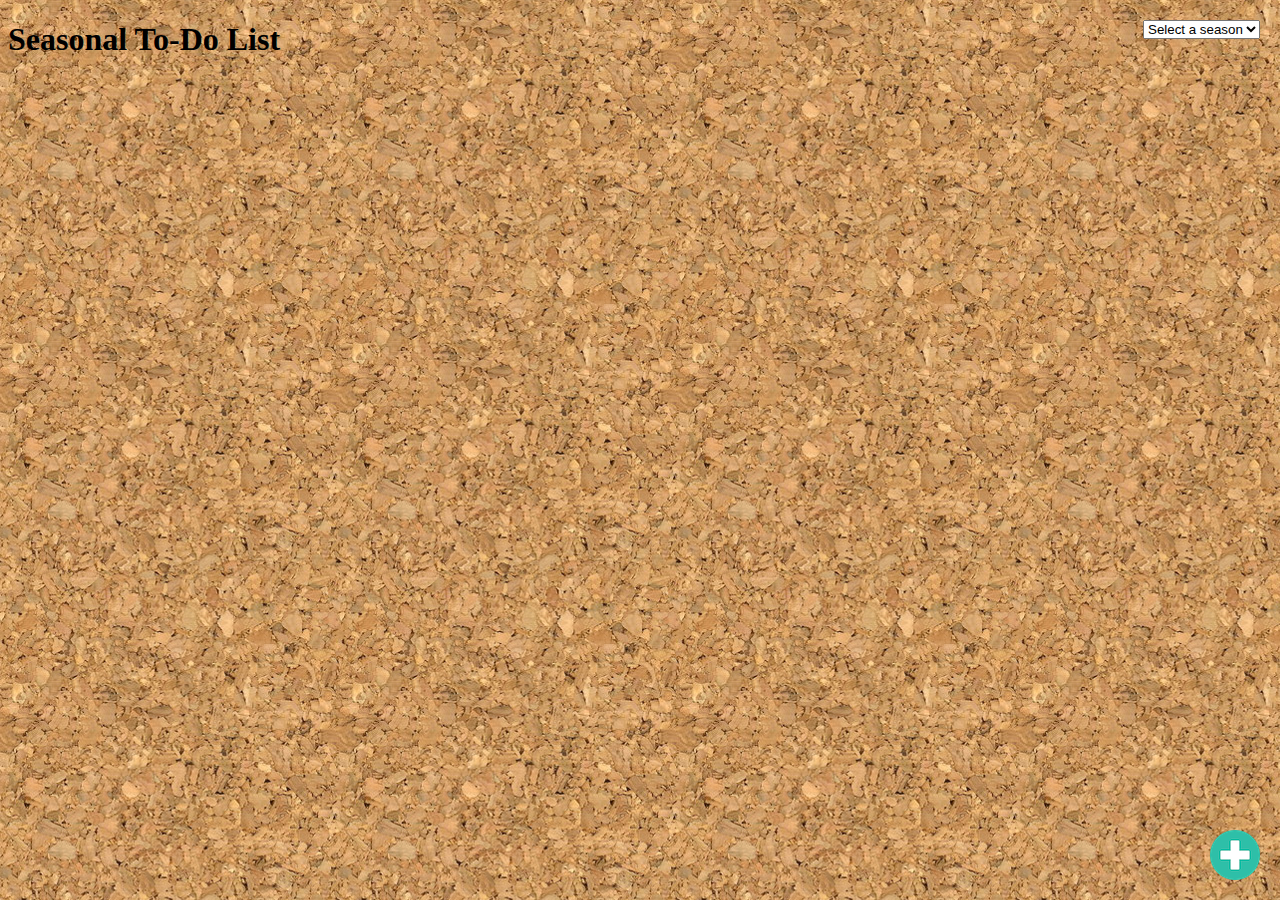
<file: index.html>
<!DOCTYPE html>
<html>
    <head>
        <title>Assignment 05</title>
        <style>
            body {
                background-image: url('images/corkboard.jpg');
            }
            #filter {
                position: absolute;
                top: 20px;
                right: 20px;
            }
            #button_add_event {
                position: absolute;
                bottom: 20px;
                right: 20px;
                width: 50px;
                height: 50px;
            }
            #button_add_event:hover {
                bottom: 15px;
                right: 15px;
                width: 60px;
                height: 60px;
                cursor: pointer;

            }

            #modal_add_event, #modal_edit_event{
                box-sizing: border-box;
                border-radius: 3%;
                padding: 20px;
                width: 300px;
                height: 300px;
                background-color: #fff598;            
                position: absolute;
                top: 50%;
                left: 50%;
                margin-left: -150px;
                margin-top: -200px;
            }

            .modal_content{
                border: solid black;
                box-sizing: border-box;
                border-radius: 3%;
                padding: 20px;
                width: 300px;
                height: auto;
                background-color: #fff598;            
                position: fixed;
                z-index: 1000;
                top: 50%;
                left: 50%;
                margin-left: -150px;
                margin-top: -200px;
            }
            #modal_overlay{
                display: none; 
                position: fixed; 
                top: 0;
                left: 0;
                width: 100%;
                height: 100%;
                z-index: 999;
            }
            #modal_add_event_content, #modal_edit_event_content{
                margin: 5px;
            }
            #content, #editcontent{
                display: flex;
                align-items: center;
            }
            #modal_add_event_title, #modal_edit_event_title{
                margin: 5px;
            }
            #modal_add_event_season, #modal_edit_event_season{
                margin: 5px;
            }
            #modal_add_event_save, #modal_edit_event_save{
                margin: 5px;
            }
            .hidden {
                display: none;
            }
            .item {
                width: 100px;
                height: 100px;
                border: 1px solid black;
                float: left;
                margin: 10px;
                display: flex;
                flex-direction: column;
                align-items: center;
                text-align: center;
                position: relative;
            }
            #button_delete{
                position: absolute;
                top:1px;
                right:1px;
                cursor: pointer;
            }
            .spring {
                background-color: lightgreen;                
            }
            .summer {
                background-color: yellow;
            }
            .fall {
                background-color: orange;
            }
            .winter {
                background-color: lightblue;
            }
        </style>
    </head>
    <body>
        <h1>Seasonal To-Do List</h1>

        <!-- drop down filter
             add new event button
             modal box for adding an event 
             modal box for viewing an event -->

        <select id="filter">
            <option value="">Select a season</option>
            <option value="spring">Spring</option>
            <option value="summer">Summer</option>
            <option value="fall">Fall</option>
            <option value="winter">Winter</option>
        </select>

        <img id="button_add_event" src="images/add_button.png">
        <img id="button_delete" src="images/delete_button.png" class="hidden">
        <img id="button_edit" src="images/edit_button.png" class="hidden">


        <div id="modal_add_event" class="hidden">
            <h2>Add New Event</h2>
            <form>
                <div>
                    <label for="modal_add_event_title">Title:</label>
                    <input type="text" id="modal_add_event_title">
                </div>
                <div>
                    <label for="modal_add_event_season">Season</label>
                    <select id="modal_add_event_season">
                        <option value="">Select a season</option>
                        <option value="spring">Spring</option>
                        <option value="summer">Summer</option>
                        <option value="fall">Fall</option>
                        <option value="winter">Winter</option>
                        
                    </select>
                </div>
                <div id = "content">
                    <label for="modal_add_event_content">Content:</label>
                    <textarea id="modal_add_event_content"></textarea>                    
                </div>
                <div>
                    <p id="error" style = "color: red;"></p>
                    <button id="modal_add_event_save">Save</button>
                    <button id="modal_add_event_cancel">Cancel</button>
                </div>
            </form>
        </div>

        <div id="modal_edit_event" class="hidden">
            <h2>Edit Event</h2>
            <form>
                <div>
                    <label for="modal_edit_event_title">Title:</label>
                    <input type="text" id="modal_edit_event_title">
                </div>
                <div>
                    <label for="modal_edit_event_season">Season</label>
                    <select id="modal_edit_event_season">
                        <option value="spring">Spring</option>
                        <option value="summer">Summer</option>
                        <option value="fall">Fall</option>
                        <option value="winter">Winter</option>
                    </select>
                </div>
                <div id = "editcontent">
                    <label for="modal_edit_event_content">Content:</label>
                    <textarea id="modal_edit_event_content"></textarea>                    
                </div>
                <div>
                    <button id="modal_edit_event_save">Save</button>
                    <button id="modal_edit_event_cancel">Cancel</button>
                </div>
            </form>
        </div>

        <div id="existing_items"></div>
        <div id="modal_overlay"></div>

        <script>
            // DOM queries
            const button_add_event = document.querySelector('#button_add_event');
            const modal_add_event = document.querySelector('#modal_add_event');
            const modal_add_event_cancel = document.getElementById('modal_add_event_cancel');
            const modal_add_event_save = document.getElementById('modal_add_event_save');
            const button_delete = document.querySelector('#button_delete');
            const modal_overlay = document.querySelector('#modal_overlay');
            const filterseason = document.querySelector('#filter');
            const button_edit = document.querySelector('#button_edit');
            const modal_edit_event = document.querySelector('#modal_edit_event');
            const modal_edit_event_save = document.getElementById('modal_edit_event_save');
            const modal_edit_event_cancel = document.getElementById('modal_edit_event_cancel');
            let editing = null;

            filterseason.onchange = function(){
                const selectedSeason = filterseason.value;
                const items = document.querySelectorAll('.item');

                items.forEach(item => {
                    if (selectedSeason === "" || item.classList.contains(selectedSeason)) {
                        item.style.display = "flex"; 
                    } else {
                        item.style.display = "none"; 
                    }
                });
            }
            function showEditModal(item) {
                const title = item.querySelector('strong').textContent;
                const content = item.dataset.content;
                const season = item.classList.contains('spring') ? 'spring' :
                    item.classList.contains('summer') ? 'summer' :
                    item.classList.contains('fall') ? 'fall' : 'winter';

                modal_edit_event.querySelector('#modal_edit_event_title').value = title;
                modal_edit_event.querySelector('#modal_edit_event_content').value = content;
                modal_edit_event.querySelector('#modal_edit_event_season').value = season;

                editing = item;

                modal_edit_event.classList.remove('hidden');
            }

            // Hide modal to edit event
            modal_edit_event_cancel.onclick = function (event) {
                event.preventDefault();
                modal_edit_event.classList.add('hidden');
            };

            

            button_add_event.onclick = function(event) {
                modal_add_event.classList.remove('hidden');
            }
            
            modal_add_event_cancel.onclick = function(event) {
                event.preventDefault();
                modal_add_event.classList.add('hidden');
            }

            let currentTime = new Date();
            let hours = currentTime.getHours();
            let minutes = currentTime.getMinutes();
            let lastAccessedTimestamp = currentTime; 
            
            function showmodalcontent(title, content, season, created, lastAccessedTimestamp){
                let existingModal = document.querySelector('.modal_content');
                if (!existingModal) {
                    existingModal = document.createElement('div');
                    existingModal.classList.add('modal_content');
                    document.body.appendChild(existingModal);
                }
                existingModal.dataset.title = title;
                existingModal.innerHTML = `
                    <strong>${title}</strong><br>
                    <p>${content}</p>
                    <p>Season: ${season}</p>
                    <p>Created: ${created}</p>
                    <p>Last Accessed: ${lastAccessedTimestamp}</p>
                    <button id="closemodal">Close</button>`;

                document.getElementById('modal_overlay').style.display = 'block';
                document.getElementById('closemodal').onclick = function(){
                    existingModal.remove();
                    document.getElementById('modal_overlay').style.display = 'none';
                };
            }

            // Save edited event
            modal_edit_event_save.onclick = function (event) {
                event.preventDefault();

                const title = modal_edit_event.querySelector('#modal_edit_event_title').value;
                const content = modal_edit_event.querySelector('#modal_edit_event_content').value;
                const season = modal_edit_event.querySelector('#modal_edit_event_season').value;

                if (!title || !content || !season) {
                    alert("Please fill in all fields.");
                    return;
                }

                editing.querySelector('strong').textContent = title;
                editing.dataset.content = content;

                editing.classList.remove('spring', 'summer', 'fall', 'winter'); // Remove previous seasons
                editing.classList.add(season);

                const lastAccessedTimestamp = new Date().toLocaleString();
                editing.dataset.lastAccessed = lastAccessedTimestamp;
                
                editing.onclick = function() {
                    showmodalcontent(title, content, season, editing.dataset.created, lastAccessedTimestamp);
                    modal_add_event.classList.add('hidden');
                    modal_edit_event.classList.add('hidden');
                };
                modal_edit_event.classList.add('hidden');
            };

            modal_add_event_save.onclick = function(event) {
                event.preventDefault();

                // access the title 
                const title = document.querySelector('#modal_add_event_title').value;
                // access the season
                const season = document.querySelector('#modal_add_event_season').value;
                // access the content 
                const content = document.querySelector('#modal_add_event_content').value;
                if(!title || !season || !content){
                    error.innerText = "Please completely fill out the form";
                    error.style.color = "red";
                    return;
                }
                error.innerText = "";

                console.log(title, season, content);

                const createdTimestamp = new Date().toLocaleString();
                let lastAccessedTimestamp = createdTimestamp;

                const el = document.createElement('div');
                el.classList.add('item', season);
                el.innerHTML = `<strong>${title}</strong>`;
                el.dataset.content = content;
                el.dataset.created = currentTime;
                el.dataset.lastAccessed = lastAccessedTimestamp;

                const newEditButton = button_edit.cloneNode(true);
                newEditButton.classList.remove('hidden');
                newEditButton.onclick = function(event) {
                    event.stopPropagation();
                    showEditModal(el);
                }

                const newdeletebutton = button_delete.cloneNode(true);
                newdeletebutton.onclick = function(event){
                    event.stopPropagation();
                    document.getElementById('existing_items').removeChild(el);
                    button_delete.classList.add('hidden');
                 //   let existingModal = document.querySelector('.modal_content');
                 //   existingModal.remove();
                    document.getElementById('modal_overlay').style.display = 'none';
                }

                el.appendChild(newdeletebutton);
                el.appendChild(newEditButton);
                document.querySelector('#existing_items').appendChild(el);

                // add to-do item to the DOM
                document.getElementById('existing_items').appendChild(el);
                filterseason.value = "";
                filterseason.onchange();

                el.onmouseover = function(){
                    el.style.cursor= 'pointer';
                    newdeletebutton.classList.remove('hidden');
                }
                el.onmouseout = function(){
                    newdeletebutton.classList.add('hidden');
                }
                el.onclick = function(){
                    
                    lastAccessedTimestamp = new Date().toLocaleString();
                    el.dataset.lastAccessed = lastAccessedTimestamp;

                    showmodalcontent(title, content, season, currentTime, lastAccessedTimestamp);
                    modal_add_event.classList.add('hidden');
                    modal_edit_event.classList.add('hidden');

                }
                
        //clear input
        document.querySelector('#modal_add_event_title').value = '';
        document.querySelector('#modal_add_event_season').value = '';
        document.querySelector('#modal_add_event_content').value = '';      
            };
        </script>
    </body>
</html>
</file>
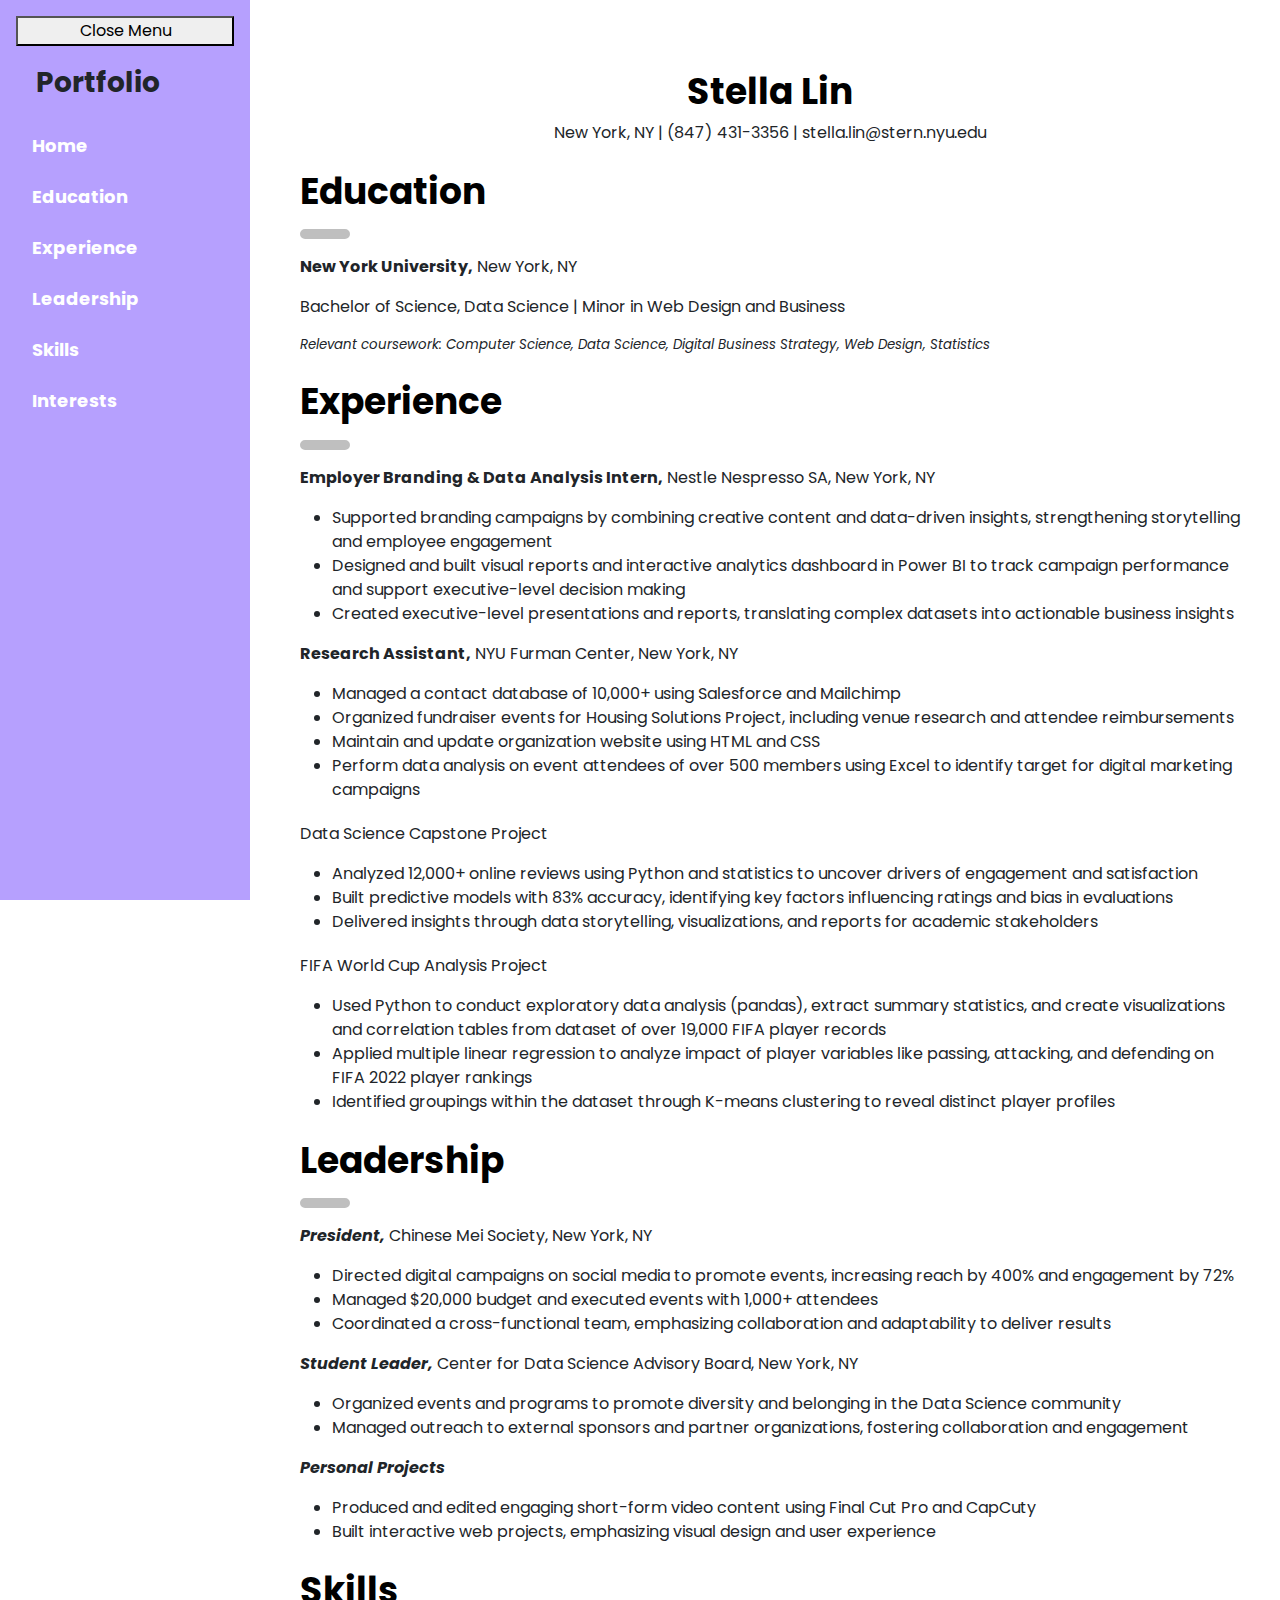
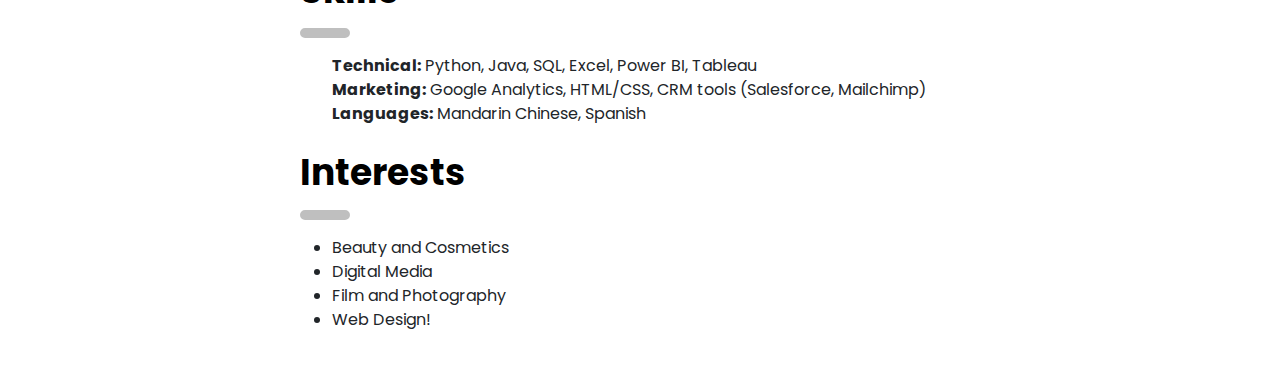
<file: final/resume.html>
<!DOCTYPE html>
<html lang="en">
<head>
<title>Resume</title>
<meta charset="UTF-8">
<meta name="viewport" content="width=device-width, initial-scale=1">
<link rel="stylesheet" href="https://cdn.jsdelivr.net/npm/bootstrap@5.3.3/dist/css/bootstrap.min.css">
<link rel="stylesheet" href="css/index.css">
<link rel="stylesheet" href="https://fonts.googleapis.com/css?family=Poppins">
<script src="https://code.jquery.com/jquery-3.6.0.min.js"></script>

<style>

</style>
</head>

<body>
<!-- Sidebar/menu -->
<button id="openSidebarBtn">☰</button> <!-- Open button outside -->
<nav class="sidebar" id="mySidebar">
  <button id="closeSidebarBtn">Close Menu</button>
  <span class="name"><h3><b>Portfolio</b></h3></span>
  
  <div class="menu">
    <a href="index.html" onclick="closeSidebar()" class="menu-item">Home</a> 
    <a href="#education" onclick="closeSidebar()" class="menu-item">Education</a> 
    <a href="#experience" onclick="closeSidebar()" class="menu-item">Experience</a> 
    <a href="#leadership" onclick="closeSidebar()" class="menu-item">Leadership</a>
    <a href="#skills" onclick="closeSidebar()" class="menu-item">Skills</a>
    <a href="#interest" onclick="closeSidebar()" class="menu-item">Interests</a>
  </div>
</nav>


<!-- Overlay effect when opening sidebar on small screens -->
<div class="overlay" onclick="closeSidebar()" style="cursor:pointer" title="close side menu" id="myOverlay"></div>
<div class="main-content" style="margin-left:300px;margin-right:40px">

<div class="title" id="title" style="text-align: center;">
    <h1 class="section-title" style="font-size: 36px; color: black;"><b>Stella Lin</b></h1>
    <p>New York, NY | (847) 431-3356 | stella.lin@stern.nyu.edu</p>
</div>
  <!-- education -->
  <div class="education" id="education" style="margin-top:25px">
    <h1 class="section-title" style="font-size: 36px; color: black;"><b>Education</b></h1>
    <hr style="width:50px; border:5px solid black; border-radius:5px;">
    <p><b>New York University,</b> New York, NY </p>
    <p>Bachelor of Science, Data Science | Minor in Web Design and Business  
    <p style="font-size:smaller; font-style: italic;">Relevant coursework: Computer Science, Data Science, Digital Business Strategy, Web Design, Statistics</p>
  </div>
  
  <!-- experience -->

  <div class="experience" id="experience" style="margin-top:25px">
    <h1 class="section-title" style="font-size: 36px; color: black;"><b>Experience</b></h1>
    <hr style="width:50px; border:5px solid black; border-radius:5px;">
    <p><b>Employer Branding & Data Analysis Intern,</b> Nestle Nespresso SA, New York, NY</p>
    <ul>
      <li>Supported branding campaigns by combining creative content and data-driven insights, strengthening storytelling
and employee engagement</li>
      <li>Designed and built visual reports and interactive analytics dashboard in Power BI to track campaign performance
and support executive-level decision making</li>
      <li>Created executive-level presentations and reports, translating complex datasets into actionable business insights</li>
    </ul>
    <p><b>Research Assistant,</b> NYU Furman Center, New York, NY</p>
    <ul>
        <li>Managed a contact database of 10,000+ using Salesforce and Mailchimp </li>
        <li> Organized fundraiser events for Housing Solutions Project, including venue research and attendee reimbursements </li> 
        <li>Maintain and update organization website using HTML and CSS </li>
        <li>Perform data analysis on event attendees of over 500 members using Excel to identify target for digital marketing campaigns</li>
    </ul>
  </div>
  <div class="experience" id="experience" style="margin-top:20px">
    <p>Data Science Capstone Project</p>
    <ul>
        <li>Analyzed 12,000+ online reviews using Python and statistics to uncover drivers of engagement and satisfaction</li>
        <li>Built predictive models with 83% accuracy, identifying key factors influencing ratings and bias in evaluations</li> 
        <li>Delivered insights through data storytelling, visualizations, and reports for academic stakeholders</li>
    </ul>
  </div>
  <div class="experience" id="experience" style="margin-top:20px">
    <p>FIFA World Cup Analysis Project</p>
    <ul>
        <li>Used Python to conduct exploratory data analysis (pandas), extract summary statistics, and create visualizations and correlation tables from dataset of over 19,000 FIFA player records</li>
        <li>Applied multiple linear regression to analyze impact of player variables like passing, attacking, and defending on FIFA 2022 player rankings</li> 
        <li>Identified groupings within the dataset through K-means clustering to reveal distinct player profiles</li>
    </ul>
  </div>

  <div class="leadership" id="leadership" style="margin-top:25px">
    <h1 class="section-title" style="font-size: 36px; color: black;"><b>Leadership</b></h1>
    <hr style="width:50px; border:5px solid black; border-radius:5px;">
    <p><b style="font-style: italic;">President,</b> Chinese Mei Society, New York, NY</p>
    <ul>
        <li>Directed digital campaigns on social media to promote events, increasing reach by 400% and engagement by 72%</li>
        <li>Managed $20,000 budget and executed events with 1,000+ attendees</li> 
        <li>Coordinated a cross-functional team, emphasizing collaboration and adaptability to deliver results</li>
    </ul>
    <p><b style="font-style: italic;">Student Leader,</b> Center for Data Science Advisory Board, New York, NY</p>
    <ul>
        <li>Organized events and programs to promote diversity and belonging in the Data Science community</li>
        <li>Managed outreach to external sponsors and partner organizations, fostering collaboration and engagement</li> 
    </ul>
    <p><b style="font-style: italic;">Personal Projects</b></p>
    <ul>
        <li>Produced and edited engaging short-form video content using Final Cut Pro and CapCuty</li>
        <li>Built interactive web projects, emphasizing visual design and user experience</li> 
    </ul>
  </div>

  <div class="skills" id="skills" style="margin-top:25px">
    <h1 class="section-title" style="font-size: 36px; color: black;"><b>Skills</b></h1>
    <hr style="width:50px; border:5px solid black; border-radius:5px;">
    <ul style="list-style: none;">
        <li><b>Technical:</b> Python, Java, SQL, Excel, Power BI, Tableau</li>
        <li><b>Marketing:</b> Google Analytics, HTML/CSS, CRM tools (Salesforce, Mailchimp)</li> 
        <li><b>Languages:</b> Mandarin Chinese, Spanish</li>
    </ul>
  </div>

  <div class="interest" id="interest" style="margin-top:25px">
    <h1 class="section-title" style="font-size: 36px; color: black;"><b>Interests</b></h1>
    <hr style="width:50px; border:5px solid black; border-radius:5px;">
    <ul>
        <li>Beauty and Cosmetics</li>
        <li>Digital Media</li> 
        <li>Film and Photography</li>
        <li>Web Design!</li>
    </ul>
  </div>
</div>
  
  <script src="java/final.js"></script>

  </body>

  </html>
</file>
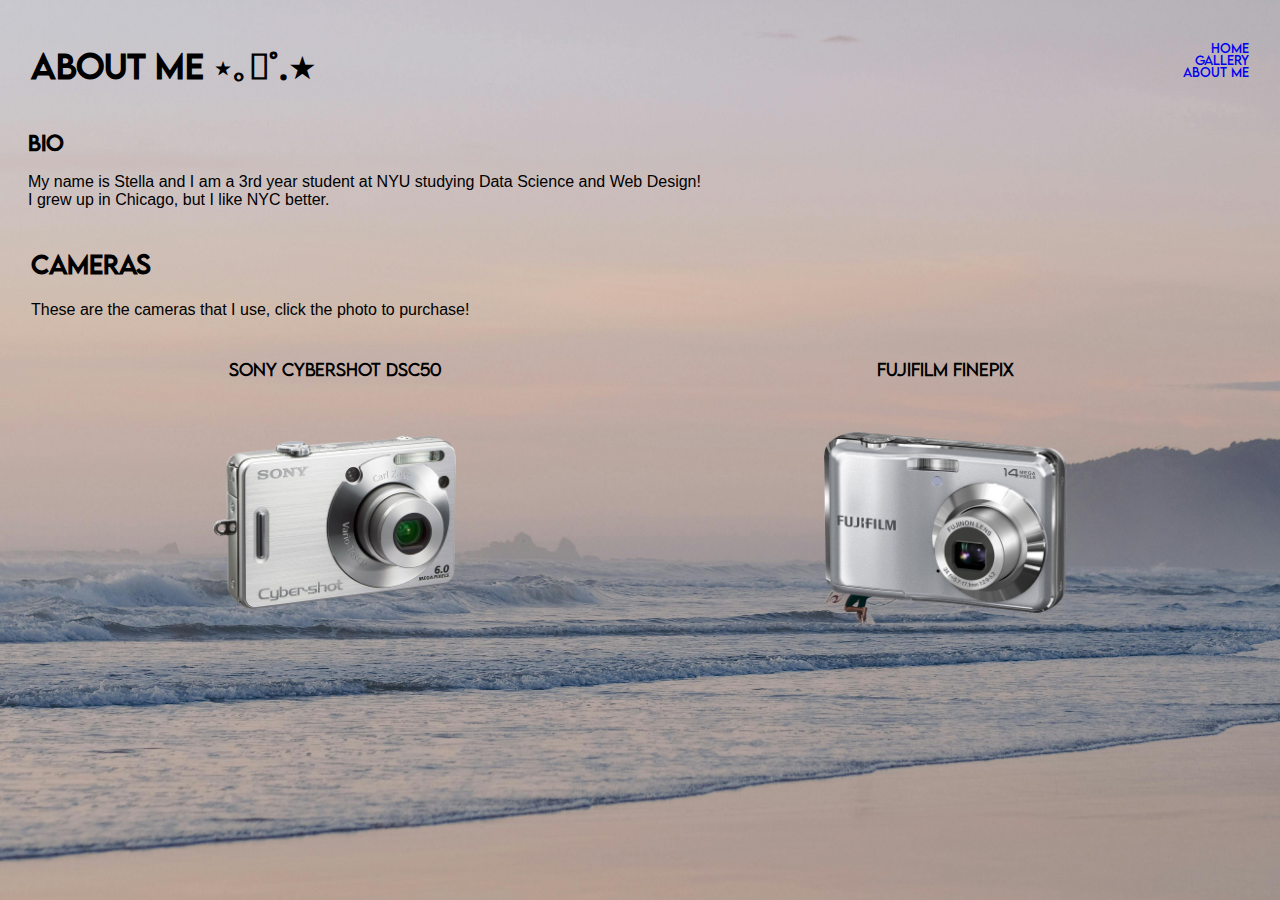
<file: project7/contact.html>
<!DOCTYPE html>
<html lang="en">
<head>
    <meta charset="UTF-8">
    <meta name="viewport" content="width=device-width, initial-scale=1.0">
    <title>Document</title>
    <link rel="stylesheet" href="css/contact.css">
</head>
<body>
    <div class="container">
        <div id="head">
        <table border="2" width="100%">
            <tr>
            <td width="50%">
                <h1>
                    About Me ⋆｡𖦹˚.★
                </h1>
            </td>
            <td>
                <nav>
            <ul class = "link">
                <li><a href = "index.html">HOME</a></li>
                <li><a href = "gallery.html">GALLERY</a></li>
                <li><a href = "contact.html">ABOUT ME</a></li>
            </ul>
        </nav>
            </td>
            </tr>
        </table>
        <h2>
            Bio
        </h2>
        </div>
    <p style="color: black; font-size: 16px; Font-family: Century Gothic, CenturyGothic, AppleGothic, sans-serif;">
        My name is Stella and I am a 3rd year student at NYU studying Data Science and Web Design! </br>
        I grew up in Chicago, but I like NYC better.
    </p>
                <table border="2" width="100%">
                    <tr>
                        <td colspan="2">
                            <h2>Cameras</h2>
                            <p>
                                These are the cameras that I use, click the photo to purchase!
                            </p>
                        </td>
                    </tr>
                    <tr class="cameras">
                        <td width="50%">
                            <h4>Sony Cybershot dsc50</h4>
                            <a href="https://www.bestbuy.com/site/sony-cyber-shot-6-0mp-digital-camera-silver/7668614.p?skuId=7668614">
                            <img src = "images/sonycybershot.png"  width = "40%"></a>
                        </td>
                        <td width="50%">
                            <h4>Fujifilm Finepix</h4>
                            <a href="https://fujifilm-x.com/en-us/">
                            <img src = "images/fujifilm.png" width = "40%"></a>
                        </td>
                    </tr>
                </table>
    </div>
</body>
</html>
</file>
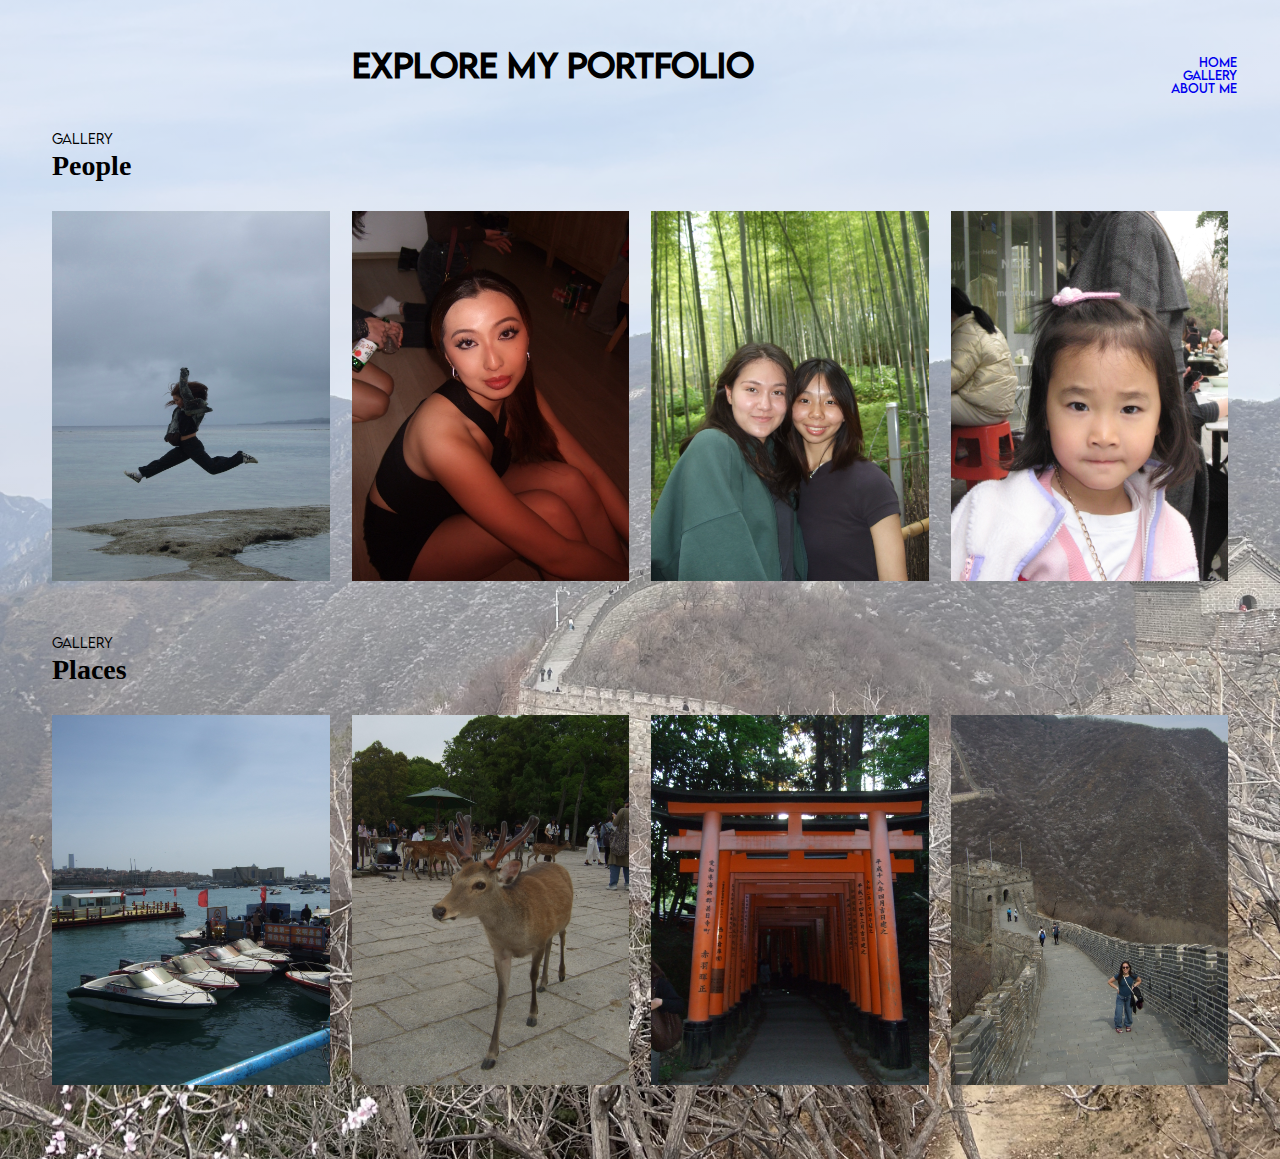
<file: project7/gallery.html>
<!DOCTYPE html>
<html lang="en">
<head>
    <meta charset="UTF-8">
    <meta name="viewport" content="width=device-width, initial-scale=1.0">
    <title>Document</title>
    <link rel="stylesheet" href="css/gallery.css">
</head>
<body>
    <div class="nav">
        <table width="100%">
            <tr>
              <td>
                    <h1>
                    Explore my portfolio
                    </h1>
               </td>
               <td>
        <ul class="navlink">
            <li><a href = "index.html">HOME</a></li>
            <li><a href = "gallery.html">GALLERY</a></li>
            <li><a href = "contact.html">ABOUT ME</a></li>
        </ul>
        </td>
        </tr>
        </table>
    </div>
    <section id="people">
    <table border = "1" width="100%">
        <tr>
            <td colspan="4">
                <p>
                    Gallery
                </p>
                <h2>
                    People
                </h2>
            </td>
            </tr>
            <tr>
          <td width = "25%"> <img src = "images/kathyjump.jpg" width = "100%"></td>
          <td width = "25%"><img src = "images/sarannared.JPG" width = "100%"></td>
          <td width = "25%"><img src = "images/jordanisabel.jpg" width = "100%"></td>
          <td width = "25%"><img src = "images/baby.JPG" width = "100%"></td>
        </tr>   
      </table>
    </section>
      <br>
      <section id="places">
      <table border = "1" width="100%">
        <tr>
            <td colspan="4">
                <p>
                    Gallery
                </p>
                <h2>
                    Places
                </h2>
            </td>
            </tr>
            <tr class="places">
          <td width = "25%"><img src="images/boats.JPG" width = "100%"></td>
          <td width = "25%"><img src="images/nara.JPG" width = "100%"></td>
          <td width = "25%"><img src="images/redgate.JPG" width = "100%"></td>
          <td width = "25%"><img src="images/greatwall1.jpg" width = "100%"></td>
        </tr>
</table>
</section>
<br>
</body>
</html>
</file>
<file: final/css/index.css>
body,h1,h2,h3,h4,h5 {
    font-family: "Poppins", sans-serif;
}
body {
    font-size:16px;
    margin-bottom: 3%;
    
}
.grid-item img{
    margin-bottom:0px;
    margin-top:16px;
    opacity:0.8;
    cursor:pointer;
    width: 90%;
    border: 1px solid black;
    border-radius: 10px;
    display: block;
}
.grid-item a, h4{
    width:100%;
    display: flex; /* This will align images in a row if multiple images are inside */
    flex-wrap: wrap; /* Allow images to wrap if there are many */
    justify-content: center;
    
}

.grid-item img:hover{
    opacity:1;
}

.grid-item h4{
    margin-top: 25px;
}
/* Sidebar container */
.sidebar {
  position: fixed;
  top: 0;
  left: -250;
  width: 250px;
  height: 100%;
  background-color: #b6a0fe; /* Red color */
  font-weight: bold;
  padding: 16px;
  z-index: 1000;
  overflow-y: auto;
  display: flex;
  flex-direction: column;
  transition: left 0.3s ease;
}

/* Close button */
.closeSidebarBtn {
  display: block; /* Hidden by default, shown on small screens */
  width: 100%;
  font-size: 20px;
  background-color: transparent;
  color: white;
  text-align: left;
  border: none;
  padding: 8px;
  cursor: pointer;
}

body.sidebar-open {
    margin-top: 20px; /* Push the page content when sidebar is open */
  }
/* Header container */
.header{
    position: relative;
    top: 0;
    width: 100%;
    height: auto;
    color: white;
    display: flex;
    flex-direction: column;
    align-items: left;
    justify-content: center;
    z-index: 1000;
  }
  
/* Menu button */
.menu-button {
background-color: transparent;
color: white;
border: none;
font-size: 20px; /* Icon size */
cursor: pointer;
margin: 6px; /* Space between the button and the company name */
}

.menu .resumeBtn{
    margin:10px;
}


.name h3{
margin:20px;
}
.header .title{
    color: black;
}

.header .subtitle{
    color:#7018fd;
}

#openSidebarBtn{
    margin: 20px;
}
  
  /* Company name */
.name {
font-size: 20px; /* Adjust font size */
font-weight: bold;
white-space: nowrap; /* Prevent wrapping */
text-align: left;
}
.resume{
    margin-top: 20px;
}
  
/* Header styling */
.header h3 {
  padding: 10px 0;
  margin: 0;
  font-size: 24px;
  color: white;
  text-align: center;
  line-height: 1.5;
}

/* Menu links */
.menu {
  flex-grow: 1; /* Pushes content to the bottom if needed */
}

.menu-item {
  display: block;
  padding: 12px 16px;
  color: white;
  text-decoration: none;
  font-size: 18px;
  transition: background-color 0.3s;
}

.menu-item:hover {
  background-color: #ff7961; /* Slightly lighter red */
}
.section{
    padding: 5px;
}
.send{
    margin-top: 15px;
}

/* Responsive design for small screens */
@media (max-width: 768px) {
  .closeBtn {
    display: block; /* Show close button on small screens */
  }
}
</file>
<file: project7/css/contact.css>
.container{
    margin: 20px;
    
}
body{
    background-image : url(../images/beachsunset.jpg);
    background-repeat : no-repeat;
    background-position : center center;
    background-attachment: fixed;
    background-size : cover;
}
nav ul{
    list-style : none;
    padding:0px;
    margin-top: 0px;
    text-align: right;
    font-size: 12px;
    line-height: 1;
    color: black;
    font-family: 'Lemon Milk';
}
nav ul a:visited{
    color : darkblue;
}

nav ul a:focus{
    color : royalblue;
    outline-color: teal;
}

nav ul a:hover{
    color : blueviolet;
}

nav ul a:active{
    background : blueviolet;
    color : white;
}
.container table{
    align-items: center;
    border: none;
    justify-content: center;
}
.container h1,
.container h2{
    font-family: 'Lemon Milk';
}
#head{
    align-items: center;
}
#head h2{
    font-size: 20px;
    vertical-align: middle;
}

ul a:link{
    text-decoration : none;
    font-family: 'Lemon Milk';
}

@font-face {
    font-family: 'Lemon Milk';
    src: url('../fonts/LEMONMILK-Regular.otf') format('opentype');
}
@font-face{
    font-family: "Lemon Milk Light";
    src: url('../fonts/LEMONMILK-Light.otf') format('opentype');
}
.cameras td{
    padding-top: 0%;
    padding-bottom: 0%;
    vertical-align: top;
    text-align: center;
    border: none;
}
td{
    border: none;
}
h4{
    font-family: 'Lemon Milk Light';
    text-align: center;
}
p{
    font-family: Century Gothic, CenturyGothic, AppleGothic, sans-serif;
}
</file>
<file: project7/css/gallery.css>
#wrap{
    /* Standard size */
    /* Center the block */
    margin:0 auto;
}
body{
    margin: 40px;
    border : none;
    background: linear-gradient(to bottom,rgba(255, 255, 255, 0.5), rgba(255, 255, 255, 0.2)), url('../images/greatwall.jpg');
    background-repeat : no-repeat;
    background-position : center center;
    background-attachment: fixed;
    background-size : cover;

}
.nav ul{
    list-style : none;
    padding : 0px;
    margin: 0;
    text-align: right;
    font-size: 12px;
    line-height: 1;
    color: black;
}
.nav ul a:visited{
    color : darkblue;
}

.nav ul a:focus{
    color : royalblue;
    outline-color: teal;
}

.nav ul a:hover{
    color : white;
}

.nav ul a:active{
    background : blueviolet;
    color : white;
}
table td{
    vertical-align: right;
    border: none;
}
table{
    border: none;
}
.nav h1{
    margin-top: 0;
    font-family: 'Lemon Milk';
    text-align: center;
}
.nav ul a:link{
    text-decoration : none;
    font-family: 'Lemon Milk';
}

@font-face {
    font-family: 'Lemon Milk';
    src: url('../fonts/LEMONMILK-Regular.otf') format('opentype');
}
@font-face{
    font-family: "Lemon Milk Light";
    src: url('../fonts/LEMONMILK-Light.otf') format('opentype');
}
#people p{
    font-family: 'Lemon Milk Light';
    line-height: 0.5;
    font-size: 13px;
}
#people h2{
    line-height: 0;
    font-size: 28px;
}
#people{
    margin: 0 auto;
    text-align: left;
}
#people td{
    padding: 10px;
}
.head h1{
    text-align: center;
}
.head td{
    vertical-align: middle;
}
.navlink{
    text-align: right;
}
#places h2{
    line-height: 0;
    font-size: 28px;
}
#places p{
    font-family: 'Lemon Milk Light';
    line-height: 0.5;
    font-size: 13px;
}
#places td{
    padding: 10px;
}
</file>
